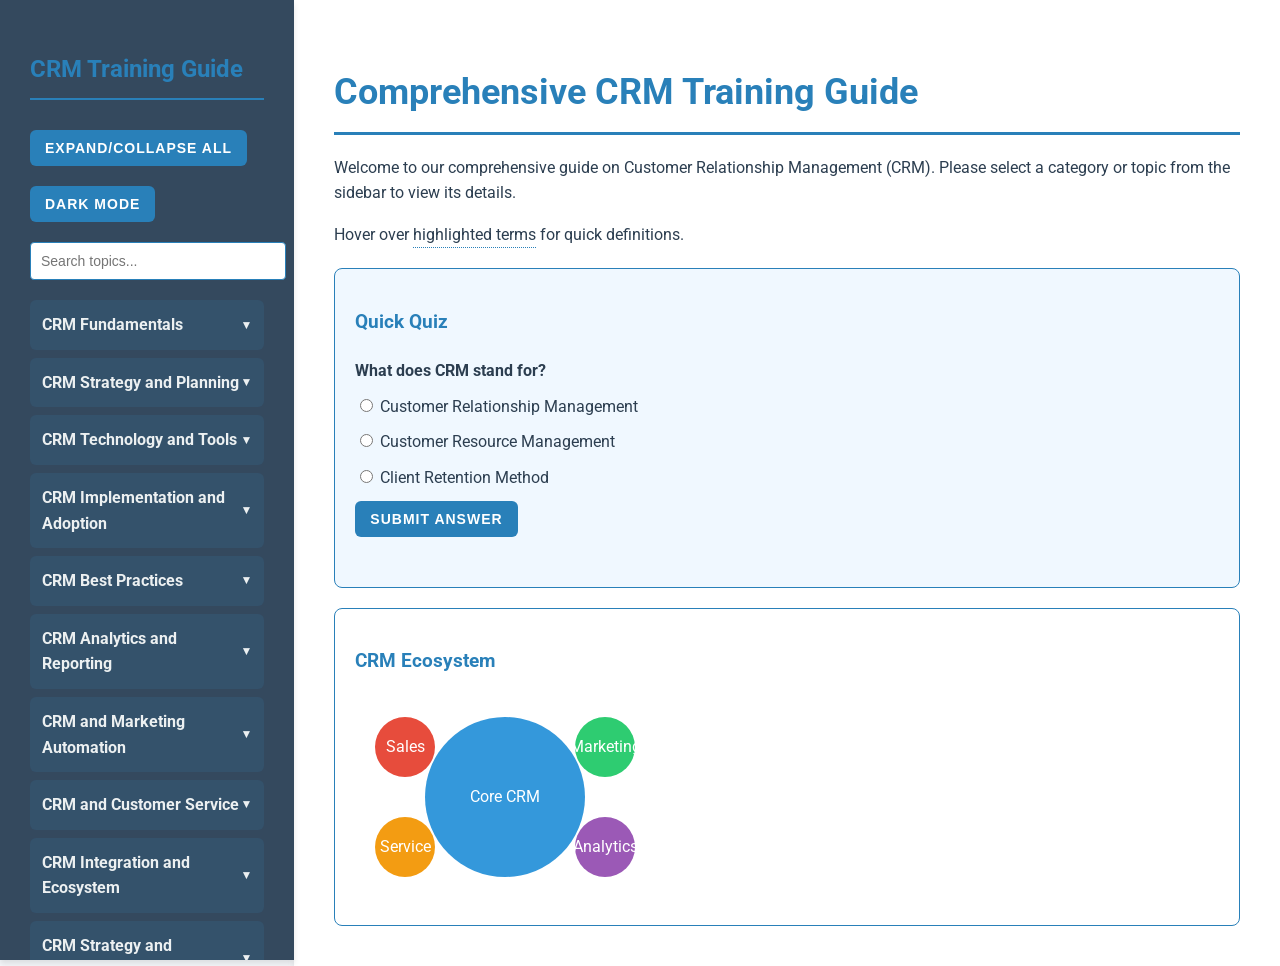
<file: index.html>
<!DOCTYPE html>
<html lang="en">
<head>
    <meta charset="UTF-8">
    <meta name="viewport" content="width=device-width, initial-scale=1.0">
    <title>CRM Training Guide</title>
    <link href="https://fonts.googleapis.com/css2?family=Roboto:wght@400;700&display=swap" rel="stylesheet">
    <link rel="stylesheet" href="crm-training-guide-styles.css">
</head>
<body>
    <div class="container">
        <div class="sidebar">
            <h2>CRM Training Guide</h2>
            <button id="toggleSidebar">Expand/Collapse All</button>
            <button id="toggleTheme">Dark Mode</button>
            <div class="search-container">
                <input type="text" id="searchInput" placeholder="Search topics...">
            </div>
            <ul id="topicList">
                <!-- Topic list will be populated by JavaScript -->
            </ul>
            <div class="progress-bar">
                <div class="progress" id="progressBar"></div>
            </div>
        </div>
        <div id="contentArea" class="content" role="main">
            <div class="breadcrumb">
                <a href="#">Home</a> &gt; <span id="currentTopic">Welcome</span>
            </div>
            <h1>Comprehensive CRM Training Guide</h1>
            <p>Welcome to our comprehensive guide on Customer Relationship Management (CRM). Please select a category or topic from the sidebar to view its details.</p>
            <p>Hover over <span class="tooltip">highlighted terms<span class="tooltiptext">Terms with additional information</span></span> for quick definitions.</p>
            
            <div class="quiz-container">
                <h3>Quick Quiz</h3>
                <div class="quiz-question">What does CRM stand for?</div>
                <div class="quiz-options">
                    <label><input type="radio" name="crm-quiz" value="1"> Customer Relationship Management</label>
                    <label><input type="radio" name="crm-quiz" value="2"> Customer Resource Management</label>
                    <label><input type="radio" name="crm-quiz" value="3"> Client Retention Method</label>
                </div>
                <button class="quiz-submit">Submit Answer</button>
                <div class="quiz-feedback"></div>
            </div>

			<div class="interactive-diagram">
				<h3>CRM Ecosystem</h3>
				<svg width="300" height="200" viewBox="0 0 300 200">
					<circle cx="150" cy="100" r="80" fill="#3498db" class="diagram-element" data-info="core-crm"/>
					<text x="150" y="105" text-anchor="middle" fill="white" font-size="16">Core CRM</text>
					<circle cx="50" cy="50" r="30" fill="#e74c3c" class="diagram-element" data-info="sales"/>
					<text x="50" y="55" text-anchor="middle" fill="white" font-size="14">Sales</text>
					<circle cx="250" cy="50" r="30" fill="#2ecc71" class="diagram-element" data-info="marketing"/>
					<text x="250" y="55" text-anchor="middle" fill="white" font-size="14">Marketing</text>
					<circle cx="50" cy="150" r="30" fill="#f39c12" class="diagram-element" data-info="service"/>
					<text x="50" y="155" text-anchor="middle" fill="white" font-size="14">Service</text>
					<circle cx="250" cy="150" r="30" fill="#9b59b6" class="diagram-element" data-info="analytics"/>
					<text x="250" y="155" text-anchor="middle" fill="white" font-size="14">Analytics</text>
				</svg>
				<div id="diagramInfo" class="diagram-info"></div>
			</div>
        </div>
    </div>
    <script src="crm-training-guide-script.js"></script>
</body>
</html>
</file>
<file: crm-training-guide-styles.css>
:root {
    --bg-color: #f5f7fa;
    --sidebar-bg: #34495e;
    --text-color: #2c3e50;
    --sidebar-text-color: #ecf0f1;
    --content-bg: white;
    --hover-border-color: #3498db;
    --crm-primary-color: #2980b9;
    --crm-secondary-color: #e74c3c;
    --box-shadow: 0 4px 6px rgba(0, 0, 0, 0.1);
}

body {
    font-family: 'Roboto', 'Segoe UI', Tahoma, Geneva, Verdana, sans-serif;
    margin: 0;
    padding: 0;
    background-color: var(--bg-color);
    color: var(--text-color);
    line-height: 1.6;
}

.container {
    display: flex;
    min-height: 100vh;
}

.sidebar {
    width: 280px;
    background-color: var(--sidebar-bg);
    color: var(--sidebar-text-color);
    padding: 30px;
    box-shadow: var(--box-shadow);
    transition: all 0.3s ease;
    overflow-y: auto;
    height: 100vh;
    position: sticky;
    top: 0;
}

.sidebar h2 {
    color: var(--crm-primary-color);
    margin-bottom: 30px;
    font-size: 24px;
    border-bottom: 2px solid var(--crm-primary-color);
    padding-bottom: 10px;
}

.content {
    flex-grow: 1;
    padding: 40px;
    background-color: var(--content-bg);
    box-shadow: var(--box-shadow);
    overflow-y: auto;
}

h1, h2, h3, h4 {
    color: var(--crm-primary-color);
    margin-bottom: 20px;
}

h1 {
    font-size: 36px;
    border-bottom: 3px solid var(--crm-primary-color);
    padding-bottom: 10px;
}

ul {
    list-style-type: none;
    padding: 0;
}

.category, .topic {
    cursor: pointer;
    padding: 12px;
    margin-bottom: 8px;
    transition: all 0.3s ease;
    border-radius: 6px;
    font-size: 16px;
}

.category {
    font-weight: bold;
    background-color: rgba(52, 152, 219, 0.1);
    display: flex;
    justify-content: space-between;
    align-items: center;
}

.category::after {
    content: '\25BC';
    font-size: 12px;
    transition: transform 0.3s ease;
}

.category.expanded::after {
    transform: rotate(-180deg);
}

.topic {
    margin-left: 20px;
    background-color: rgba(52, 152, 219, 0.05);
}

.category:hover, .topic:hover {
    background-color: rgba(52, 152, 219, 0.2);
    transform: translateX(5px);
}

.chinese {
    font-family: "Microsoft JhengHei", "SimHei", sans-serif;
}

.sidebar ul ul {
    display: none;
    margin-top: 8px;
}

.sidebar .expanded > ul {
    display: block;
}

#toggleSidebar, #toggleTheme, .quiz-submit {
    margin-bottom: 20px;
    padding: 10px 15px;
    background-color: var(--crm-primary-color);
    color: white;
    border: none;
    border-radius: 6px;
    cursor: pointer;
    transition: background-color 0.3s ease, transform 0.2s ease;
    font-size: 14px;
    font-weight: bold;
    text-transform: uppercase;
    letter-spacing: 1px;
}

#toggleSidebar:hover, #toggleTheme:hover, .quiz-submit:hover {
    background-color: #3498db;
    transform: translateY(-2px);
}

/* Dark mode styles */
body.dark-mode {
    --bg-color: #1a1a1a;
    --sidebar-bg: #2c3e50;
    --text-color: #ecf0f1;
    --sidebar-text-color: #ecf0f1;
    --content-bg: #34495e;
    --hover-border-color: #3498db;
}

body.dark-mode .category,
body.dark-mode .topic {
    background-color: rgba(52, 152, 219, 0.2);
}

body.dark-mode .category:hover,
body.dark-mode .topic:hover {
    background-color: rgba(52, 152, 219, 0.3);
}

/* Animations */
@keyframes fadeIn {
    from { opacity: 0; }
    to { opacity: 1; }
}

.content {
    animation: fadeIn 0.5s ease-in-out;
}

/* Scrollbar styling */
::-webkit-scrollbar {
    width: 10px;
}

::-webkit-scrollbar-track {
    background: var(--bg-color);
}

::-webkit-scrollbar-thumb {
    background: var(--crm-primary-color);
    border-radius: 5px;
}

::-webkit-scrollbar-thumb:hover {
    background: var(--crm-secondary-color);
}

/* New styles for enhanced features */
.search-container {
    margin-bottom: 20px;
}

#searchInput {
    width: 100%;
    padding: 10px;
    border: 1px solid var(--crm-primary-color);
    border-radius: 4px;
    font-size: 14px;
}

.progress-bar {
    background-color: #e0e0e0;
    border-radius: 13px;
    padding: 3px;
    margin-top: 20px;
}

.progress {
    background-color: var(--crm-primary-color);
    width: 0%;
    height: 20px;
    border-radius: 10px;
    transition: width 0.5s ease-in-out;
}

.breadcrumb {
    margin-bottom: 20px;
    font-size: 14px;
}

.breadcrumb a {
    color: var(--crm-primary-color);
    text-decoration: none;
}

.breadcrumb a:hover {
    text-decoration: underline;
}

.tooltip {
    position: relative;
    display: inline-block;
    border-bottom: 1px dotted var(--crm-primary-color);
    cursor: help;
}

.tooltip .tooltiptext {
    visibility: hidden;
    width: 200px;
    background-color: var(--sidebar-bg);
    color: var(--sidebar-text-color);
    text-align: center;
    border-radius: 6px;
    padding: 5px;
    position: absolute;
    z-index: 1;
    bottom: 125%;
    left: 50%;
    margin-left: -100px;
    opacity: 0;
    transition: opacity 0.3s;
}

.tooltip:hover .tooltiptext {
    visibility: visible;
    opacity: 1;
}

.quiz-container {
    background-color: #f0f8ff;
    border: 1px solid var(--crm-primary-color);
    border-radius: 8px;
    padding: 20px;
    margin-top: 20px;
}

.quiz-question {
    font-weight: bold;
    margin-bottom: 10px;
}

.quiz-options label {
    display: block;
    margin-bottom: 10px;
}

.quiz-feedback {
    margin-top: 10px;
    font-weight: bold;
}

.interactive-diagram {
    border: 1px solid var(--crm-primary-color);
    border-radius: 8px;
    padding: 20px;
    margin-top: 20px;
}

.diagram-element {
    cursor: pointer;
    transition: all 0.3s ease;
}

.diagram-element:hover {
    transform: scale(1.1);
}

.diagram-info {
    display: none;
    margin-top: 10px;
    padding: 10px;
    background-color: #f0f8ff;
    border-radius: 4px;
}

/* Responsive design */
@media (max-width: 768px) {
    .container {
        flex-direction: column;
    }

    .sidebar {
        width: 100%;
        padding: 20px;
        height: auto;
        position: static;
    }

    .content {
        padding: 20px;
    }

    h1 {
        font-size: 28px;
    }

    .category, .topic {
        font-size: 14px;
    }
}
</file>
